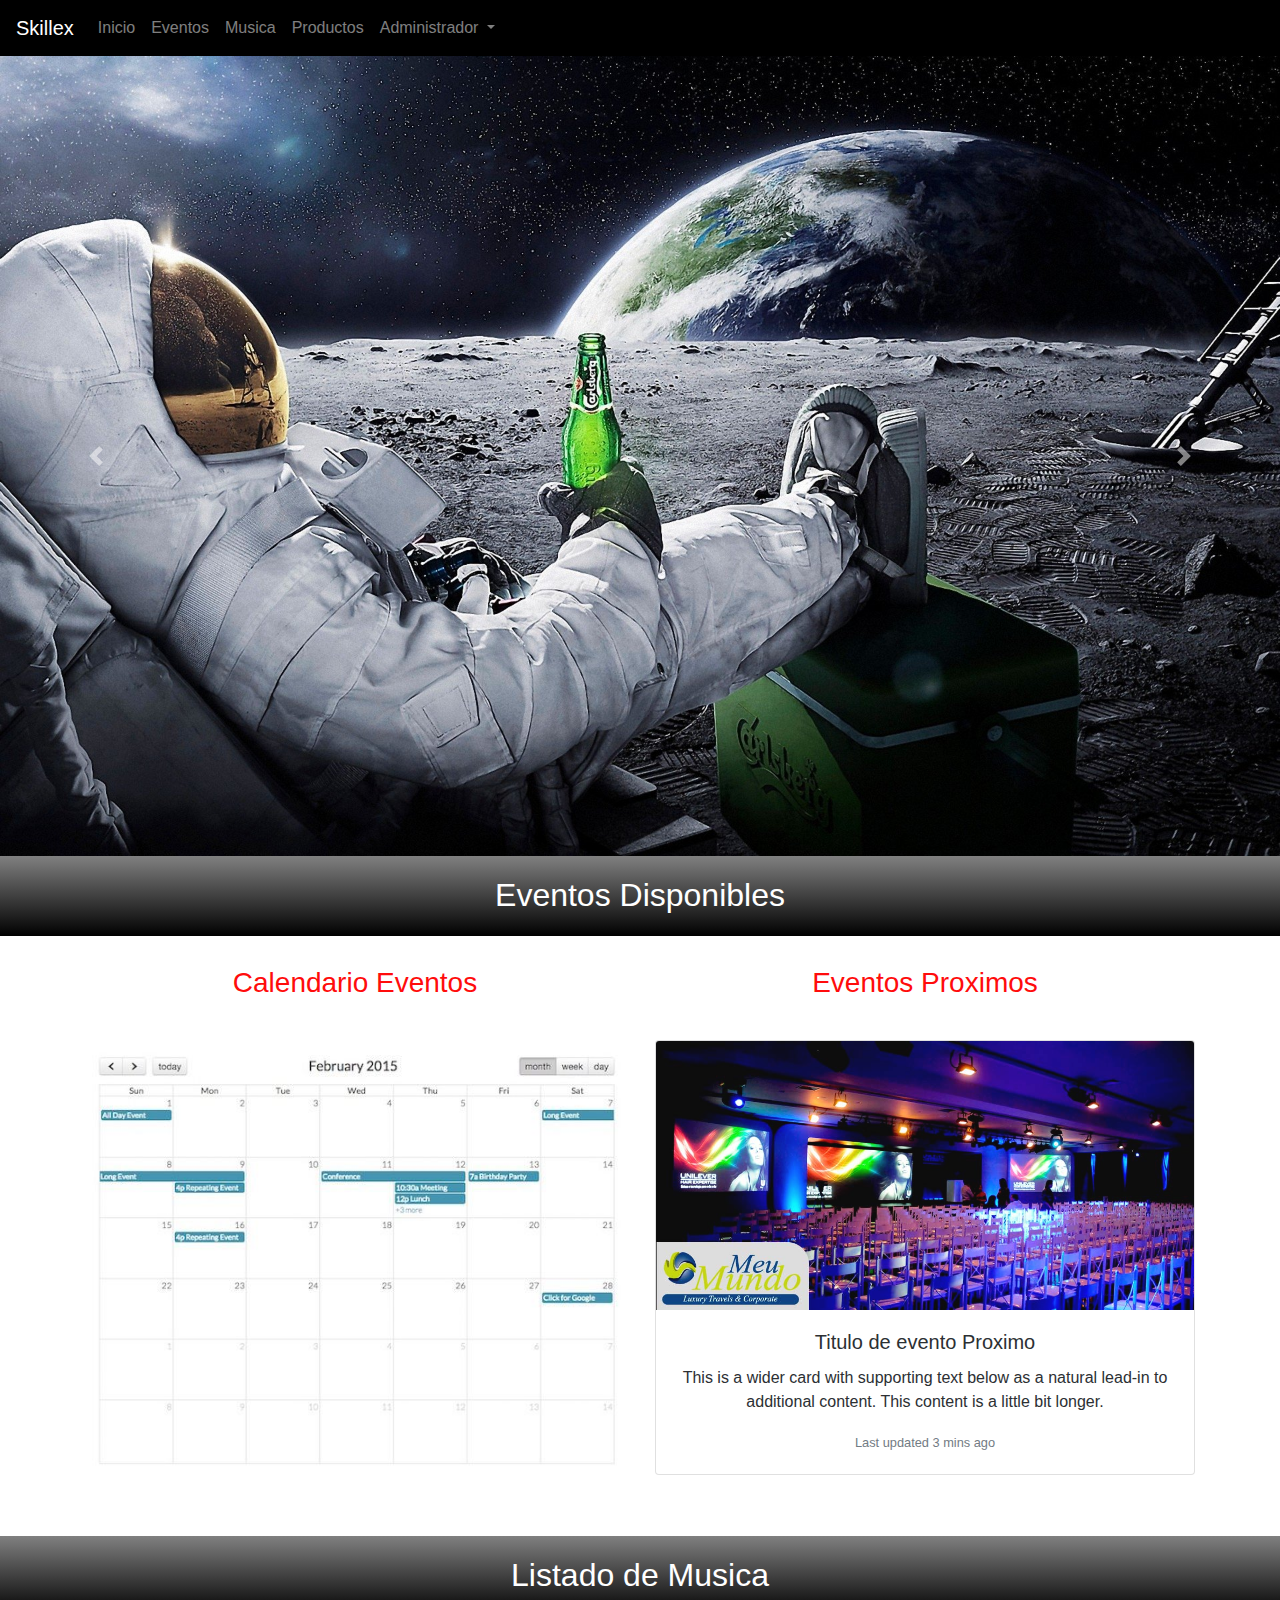
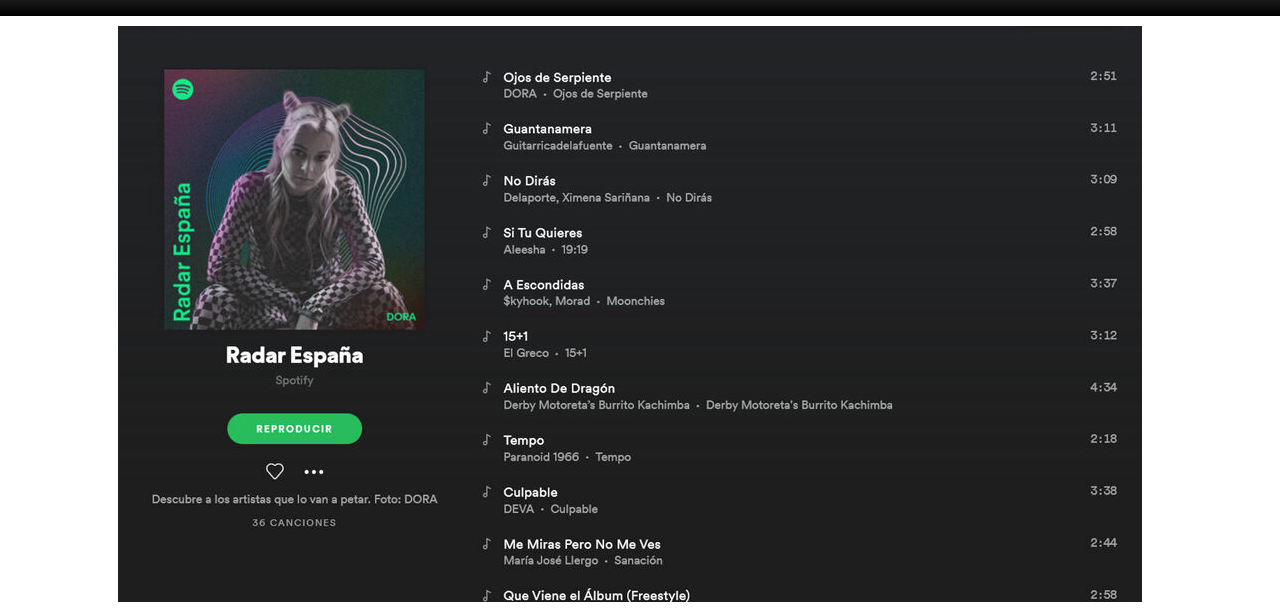
<file: index.html>
<!DOCTYPE html>
<html lang="en">

<head>
    <meta charset="UTF-8">
    <meta name="viewport" content="width=device-width, initial-scale=1, shrink-to-fit=no">
    <link rel="stylesheet" href="css/bootstrap-4.4.1-dist/css/bootstrap.min.css" type="text/css">
    <link rel="stylesheet" href="css/micss/init.css" type="text/css">
    <script type="javascript"></script>
    <title>Skillex</title>
</head>

<body>
    <div>
        <header class="navColor">
            <nav class="navbar navbar-expand-lg navbar-dark ">
                <a href="" class="navbar-brand ">Skillex</a>
                <button class="navbar-toggler" type="button" data-toggle="collapse"
                    data-target="#navbarSupportedContent" aria-controls="navbarSupportedContent" aria-expanded="false"
                    aria-label="Toggle navigation">
                    <span class="navbar-toggler-icon"></span>
                </button>
                <div class="collapse navbar-collapse" id="navbarSupportedContent">
                    <ul class="navbar-nav mr-auto">
                        <li class="nav-item ">
                            <a href="" class="nav-link">Inicio</a>
                        </li>
                        <li class="nav-item ">
                            <a href="" class="nav-link">Eventos</a>
                        </li>
                        <li class="nav-item ">
                            <a href="" class="nav-link">Musica</a>
                        </li>
                        <li class="nav-item ">
                            <a href="pages/shop.html" class="nav-link">Productos</a>
                        </li>
                        <li class="nav-item dropdown">
                            <a class="nav-link dropdown-toggle" href="#" id="navbarDropdownMenuLink" role="button"
                                data-toggle="dropdown" aria-haspopup="true" aria-expanded="false">
                                Administrador
                            </a>
                            <div class="dropdown-menu" aria-labelledby="navbarDropdownMenuLink">
                                <a class="dropdown-item" href="pages/errorPages/pedidos.html">Pedidos</a>
                                <a class="dropdown-item" href="#">Informes</a>
                                <a class="dropdown-item" href="#">Inventario</a>
                            </div>
                        </li>
                    </ul>
                </div>
            </nav>
        </header>
        <aside>
            <div>
                <div id="carouselExampleControls" class="carousel slide" data-ride="carousel">
                    <div class="carousel-inner">
                        <div class="carousel-item active ">
                            <img src="src/3.jpg" class="d-block w-100" alt="...">
                        </div>
                        <div class="carousel-item">
                            <img src="src/2.jpg" class="d-block w-100" alt="...">
                        </div>
                        <div class="carousel-item">
                            <img src="src/1.jpg" class="d-block w-100" alt="...">
                        </div>
                        <a href="#carouselExampleControls" role="button" data-slide="prev"
                            class="carousel-control-prev">
                            <span class="carousel-control-prev-icon" aria-hidden="true"></span>
                            <span class="sr-only">Previous</span>
                        </a>
                        <a class="carousel-control-next" href="#carouselExampleControls" role="button"
                            data-slide="next">
                            <span class="carousel-control-next-icon" aria-hidden="true"></span>
                            <span class="sr-only">Next</span>
                        </a>
                    </div>
                </div>
            </div>
            <div class="eventTitle">
                <div class="title">
                    <h2>Eventos Disponibles</h2>
                </div>
            </div>
            <div class="parallax1">
                <div class="container eventosP">
                    <div class="row">
                        <div class="calendario col-lg-6">
                            <h3>Calendario Eventos</h3>
                            <img src="src/Calendario.jpg" alt="">
                        </div>
                        <div class="eventoPull col-lg-6">
                            <div>
                                <h3>Eventos Proximos</h3>
                            </div>
                            <div class="card mb-3">
                                <img src="src/evento.jpg" class="card-img-top" alt="...">
                                <div class="card-body">
                                  <h5 class="card-title">Titulo de evento Proximo</h5>
                                  <p class="card-text">This is a wider card with supporting text below as a natural lead-in to additional content. This content is a little bit longer.</p>
                                  <p class="card-text"><small class="text-muted">Last updated 3 mins ago</small></p>
                                </div>
                              </div>
                        </div>
                    </div>
                </div>
            </div>
            <div class="musicTitle">
                <div class="title">
                    <h2>Listado de Musica</h2>
                </div>
            </div>
            <div class="parallax2">
                <div class="container musicaP">
                    <div class="row">
                        <div class="listadoMusica col-lg-12">
                            <img src="src/musica.jpg" alt="">
                        </div>
                    </div>
                </div>
            </div>
        </aside>
        <footer>

        </footer>
    </div>
    <script src="https://code.jquery.com/jquery-3.4.1.slim.min.js"
        integrity="sha384-J6qa4849blE2+poT4WnyKhv5vZF5SrPo0iEjwBvKU7imGFAV0wwj1yYfoRSJoZ+n"
        crossorigin="anonymous"></script>
    <script src="https://cdn.jsdelivr.net/npm/popper.js@1.16.0/dist/umd/popper.min.js"
        integrity="sha384-Q6E9RHvbIyZFJoft+2mJbHaEWldlvI9IOYy5n3zV9zzTtmI3UksdQRVvoxMfooAo"
        crossorigin="anonymous"></script>
    <script src="css/bootstrap-4.4.1-dist/js/bootstrap.js"></script>
</body>

</html>
</file>
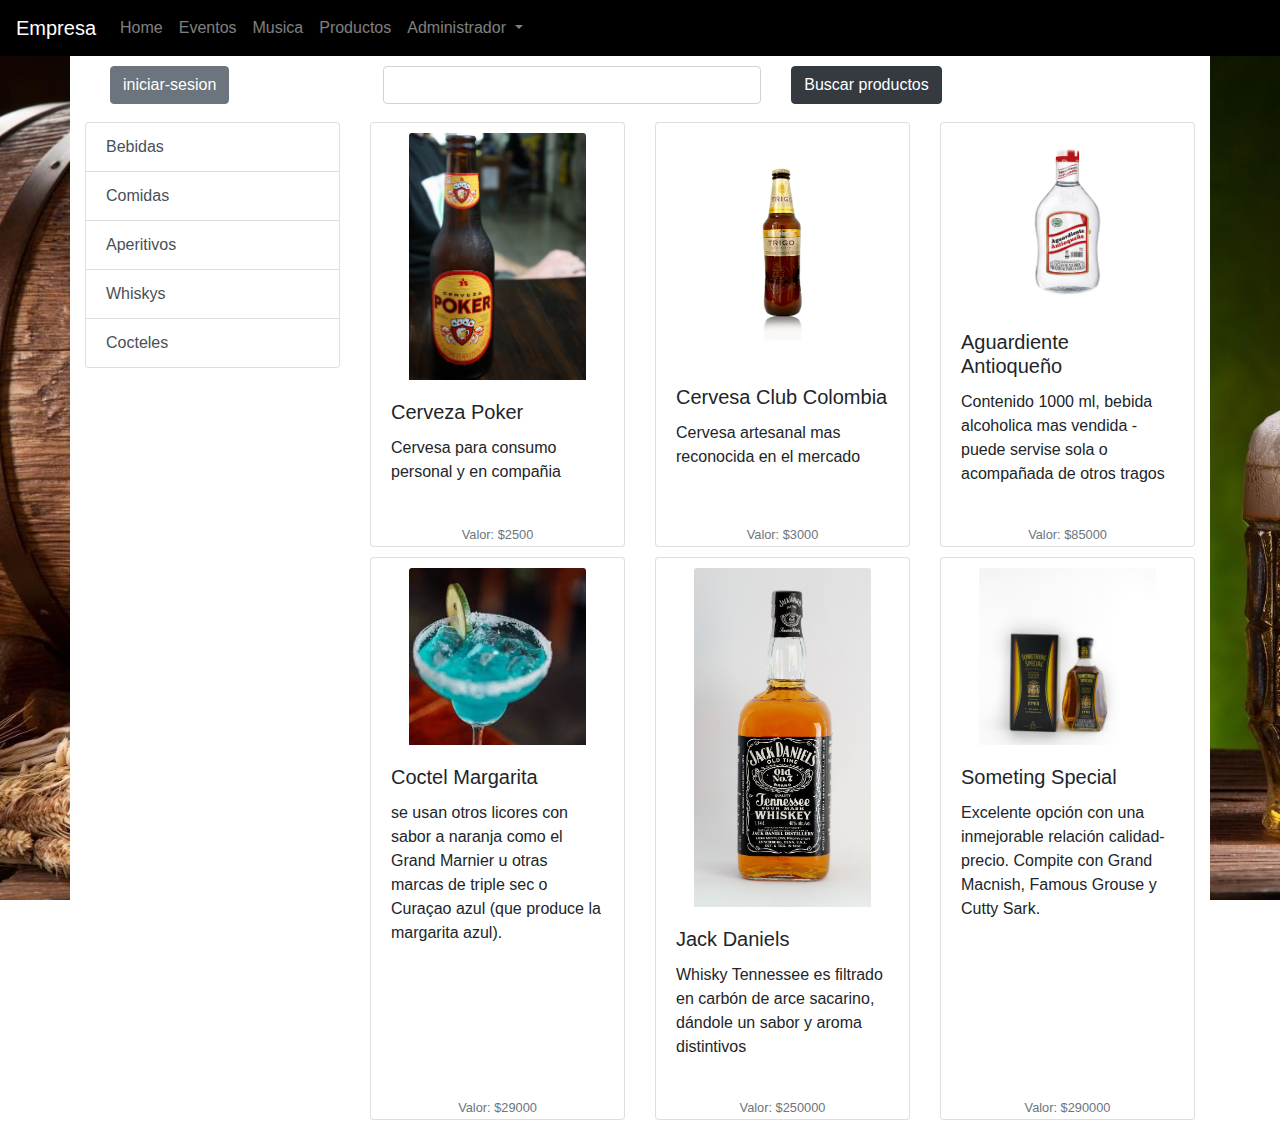
<file: pages/shop.html>
<!DOCTYPE html>
<html lang="en">

<head>
    <meta charset="UTF-8">
    <meta name="viewport" content="width=device-width, initial-scale=1, shrink-to-fit=no">
    <link rel="stylesheet" href="../css/bootstrap-4.4.1-dist/css/bootstrap.min.css" type="text/css">
    <link rel="stylesheet" href="../css/micss/init.css" type="text/css">
    <link rel="stylesheet" href="../css/micss/productos.css" type="text/css">
    <script type="javascript"></script>
    <title>Skillex</title>
</head>

<body>
    <div class="products">
        <div class="navColor">
            <nav class="navbar navbar-expand-lg navbar-dark ">
                <a href="" class="navbar-brand ">Empresa</a>
                <button class="navbar-toggler" type="button" data-toggle="collapse"
                    data-target="#navbarSupportedContent" aria-controls="navbarSupportedContent" aria-expanded="false"
                    aria-label="Toggle navigation">
                    <span class="navbar-toggler-icon"></span>
                </button>
                <div class="collapse navbar-collapse" id="navbarSupportedContent">
                    <ul class="navbar-nav mr-auto">
                        <li class="nav-item ">
                            <a href="../index.html" class="nav-link">Home</a>
                        </li>
                        <li class="nav-item ">
                            <a href="" class="nav-link">Eventos</a>
                        </li>
                        <li class="nav-item ">
                            <a href="" class="nav-link">Musica</a>
                        </li>
                        <li class="nav-item ">
                            <a href="#" class="nav-link">Productos</a>
                        </li>
                        <li class="nav-item dropdown">
                            <a class="nav-link dropdown-toggle" href="#" id="navbarDropdownMenuLink" role="button"
                                data-toggle="dropdown" aria-haspopup="true" aria-expanded="false">
                                Administrador
                            </a>
                            <div class="dropdown-menu" aria-labelledby="navbarDropdownMenuLink">
                                <a class="dropdown-item" href="errorPages/pedidos.html">Pedidos</a>
                                <a class="dropdown-item" href="#">Informes</a>
                                <a class="dropdown-item" href="#">Inventario</a>
                            </div>
                        </li>
                    </ul>
                </div>
            </nav>
        </div>
        <aside class="container">
            <div class="row">
                <div class="col-12">
                    <div class="row information">
                        <div class="iniciar-sesion col-3">
                            <button class="btn btn-secondary" data-toggle="modal" data-target="#exampleModal" data-whatever="@mdo" type="button">iniciar-sesion</button>
                        </div>
                        <div class="buscador col-9 align-content-around">
                            <div class="row">
                                <div class="col">
                                    <input type="text" id="buscar" class="form-control col-12">
                                </div>
                                <div class="col">
                                    <label for="buscar"><button type="button"
                                            class="btn btn-dark">Buscar productos</button></label>
                                </div>
                            </div>
                        </div>
                    </div>
                </div>
            </div>
            <div class="row">
                <div class="col-3">
                    <div class="list-group filtros">
                        <button type="button" class="list-group-item list-group-item-action">Bebidas</button>
                        <button type="button" class="list-group-item list-group-item-action">Comidas</button>
                        <button type="button" class="list-group-item list-group-item-action">Aperitivos</button>
                        <button type="button" class="list-group-item list-group-item-action">Whiskys</button>
                        <button type="button" class="list-group-item list-group-item-action">Cocteles</button>
                    </div>
                </div>
                <div class="col-9">
                    <div class="card-deck cardStyle imgcard">
                        <div class="card">
                            <img src="../src/poker.jpg" class="card-img-top" alt="">
                            <div class="card-body">
                                <h5 class="card-title">Cerveza Poker</h5>
                                <p>Cervesa para consumo personal y en compañia</p>
                            </div>
                            <div class="footer">
                                <small class="text-muted">Valor: $2500</small>
                            </div>    
                        </div>
                        <div class="card">
                            <img src="../src/clubColombia.jpg" class="card-img-top" alt="">
                            <div class="card-body">
                                <h5 class="card-title">Cervesa Club Colombia</h5>
                                <p>Cervesa artesanal mas reconocida en el mercado</p>
                            </div>
                            <div class="footer">
                                <small class="text-muted">Valor: $3000</small>
                            </div>    
                        </div>
                        <div class="card">
                            <img src="../src/aguardiente.jpg" class="card-img-top" alt="">
                            <div class="card-body">
                                <h5 class="card-title">Aguardiente Antioqueño</h5>
                                <p>Contenido 1000 ml, bebida alcoholica mas vendida - puede servise sola o acompañada de otros tragos </p>
                            </div>
                            <div class="footer">
                                <small class="text-muted">Valor: $85000</small>
                            </div>    
                        </div>
                        
                    </div>
                    <div class="card-deck cardStyle imgcard">
                        <div class="card">
                            <img src="../src/coctel.jpg" class="card-img-top" alt="">
                            <div class="card-body">
                                <h5 class="card-title">Coctel Margarita</h5>
                                <p>se usan otros licores con sabor a naranja como el Grand Marnier u otras marcas de triple sec o Curaçao azul (que produce la margarita azul).</p>
                            </div>
                            <div class="footer">
                                <small class="text-muted">Valor: $29000</small>
                            </div>    
                        </div>
                        <div class="card">
                            <img src="../src/Jack_Daniel.jpg" class="card-img-top" alt="">
                            <div class="card-body">
                                <h5 class="card-title">Jack Daniels</h5>
                                <p>Whisky Tennessee es filtrado en carbón de arce sacarino, dándole un sabor y aroma distintivos</p>
                            </div>
                            <div class="footer">
                                <small class="text-muted">Valor: $250000 </small>
                            </div>    
                        </div>
                        <div class="card">
                            <img src="../src/Someting_Special.jpg" class="card-img-top" alt="">
                            <div class="card-body">
                                <h5 class="card-title">Someting Special</h5>
                                <p>Excelente opción con una inmejorable relación calidad-precio.  Compite con Grand Macnish, Famous Grouse y Cutty Sark.</p>
                            </div>
                            <div class="footer">
                                <small class="text-muted">Valor: $290000</small>
                            </div>    
                        </div>
                        
                    </div>
                </div>
            </div>
        </aside>
        <footer>

        </footer>
    </div>
    <div class="modal fade" id="exampleModal" tabindex="-1" role="dialog" aria-labelledby="exampleModalLabel" aria-hidden="true">
        <div class="modal-dialog" role="document">
          <div class="modal-content">
              <br>
            <div class="modal-header">
              <h5 class="modal-title" id="exampleModalLabel">Crear usuario</h5>
              <button type="button" class="close" data-dismiss="modal" aria-label="Close">
                <span aria-hidden="true">&times;</span>
              </button>
            </div>
            <div class="modal-body">
              <form>
                <div class="form-group">
                  <label for="recipient-name" class="col-form-label">Usuario:</label>
                  <input type="text" class="form-control" id="recipient-name">
                </div>
                <div class="form-group">
                  <label for="message-text" class="col-form-label">Contraseña</label>
                  <input type="text" class="form-control" id="recipient-name">
                </div>
              </form>
            </div>
            <div class="modal-footer">
              <button type="button" class="btn btn-secondary" data-dismiss="modal">Cerrar</button>
              <button type="button" class="btn btn-primary">Enviar información</button>
            </div>
          </div>
        </div>
      </div>

</body>
<script src="https://code.jquery.com/jquery-3.4.1.slim.min.js"
    integrity="sha384-J6qa4849blE2+poT4WnyKhv5vZF5SrPo0iEjwBvKU7imGFAV0wwj1yYfoRSJoZ+n"
    crossorigin="anonymous"></script>
<script src="https://cdn.jsdelivr.net/npm/popper.js@1.16.0/dist/umd/popper.min.js"
    integrity="sha384-Q6E9RHvbIyZFJoft+2mJbHaEWldlvI9IOYy5n3zV9zzTtmI3UksdQRVvoxMfooAo"
    crossorigin="anonymous"></script>
<script src="../css/bootstrap-4.4.1-dist/js/bootstrap.js"></script>
<script src="../controller/miJs.js"></script>

</html>
</file>
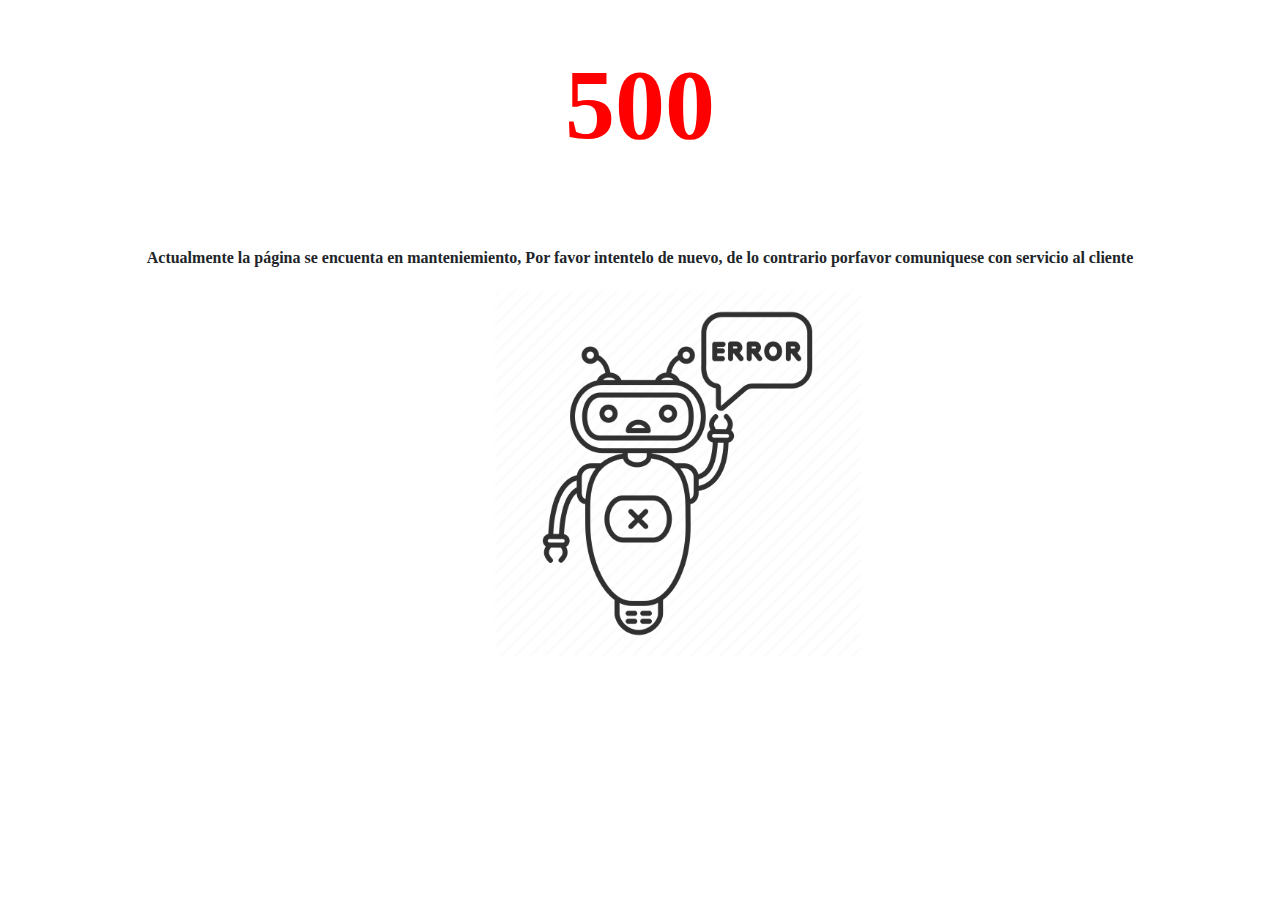
<file: pages/errorPages/pedidos.html>
<!DOCTYPE html>
<html lang="en">
<head>
    <meta charset="UTF-8">
    <meta name="viewport" content="width=device-width, initial-scale=1.0">
    <link rel="stylesheet" href="../../css/bootstrap-4.4.1-dist/css/bootstrap.min.css" type="text/css">
    <link rel="stylesheet" href="../../css/micss/error.css" type="text/css">
    <title>Document</title>
</head>
<body>
    <div class="container-fluid">
        
            <div class="row content">
                <div class="col-lg-12">
                    <div class="content">
                        <div class="row top1">
                            <div class="col-12 typeError">
                                <p>500</p>
                            </div>
                        </div>
                        <div class="row center1">
                            <div class="col-12 descriptionError">
                                <p> Actualmente la página se encuenta en manteniemiento, Por favor intentelo de nuevo, de lo contrario porfavor comuniquese con servicio al cliente</p>
                            </div>
                        </div>
                        <div class="row botton1">
                            <div class="col-12 image1">
                                <img src="../../src/error.png" alt="">
                            </div>
                        </div>
                    </div>
                </div>
            </div>
                
    </div>
    <script src="https://code.jquery.com/jquery-3.4.1.slim.min.js"
        integrity="sha384-J6qa4849blE2+poT4WnyKhv5vZF5SrPo0iEjwBvKU7imGFAV0wwj1yYfoRSJoZ+n"
        crossorigin="anonymous"></script>
    <script src="https://cdn.jsdelivr.net/npm/popper.js@1.16.0/dist/umd/popper.min.js"
        integrity="sha384-Q6E9RHvbIyZFJoft+2mJbHaEWldlvI9IOYy5n3zV9zzTtmI3UksdQRVvoxMfooAo"
        crossorigin="anonymous"></script>
    <script src="../../css/bootstrap-4.4.1-dist/js/bootstrap.js"></script>
</body>
</html>
</file>
<file: css/micss/init.css>
body, html{
    height: 100%;
    margin: 0px;
}

.parallax1 , .parallax2, .parallax3{
    position: relative;
    background-attachment: fixed;
    background-position: center;
    background-repeat: no-repeat;
    background-size: cover;
}
.parallax1{
    background-image: url("../../src/1.jpg");
    min-height: 80%;
    height: 600px;
}
.parallax2{
    background-image: url("../../src/2.jpg");
    min-width: 80%;
    height: 600px;
}
.parallax3{
    background-image: url("../../src/3.jpg");
    min-width: 80%;
}
@media only screen and (max-device-width: 1920){
    .parallax1 , .parallax2, .parallax3{
        background-attachment: scroll;
    }
}

.navColor {
    background-color: black;
    position: sticky;
    top: 0px;
    z-index: 1071;
}

.eventosP{
    background: white;
    height: 600px;
    opacity: 0.95;
}
.musicaP{
    background: white;
    height: 600px;
    opacity: 0.95;
}

.eventTitle{
    width: 100%;
    height: 80px;
    background: linear-gradient(grey , black);
}
.musicTitle{
    width: 100%;
    height: 80px;
    background: linear-gradient(grey , black);
}
.eventTitle .title{
    text-align: center;
}
.eventTitle .title h2{
    padding-top: 20px;
    color: white;
    font-family: 'Lucida Sans', 'Lucida Sans Regular', 'Lucida Grande', 'Lucida Sans Unicode', Geneva, Verdana, sans-serif;
}
.musicTitle .title{
    text-align: center;
}
.musicTitle .title h2{
    padding-top: 20px;
    color: white;
    font-family: 'Lucida Sans', 'Lucida Sans Regular', 'Lucida Grande', 'Lucida Sans Unicode', Geneva, Verdana, sans-serif;
}
.calendario{
    align-items: center;
    text-align: center;
    
}
.calendario h3 {
    margin-top: 30px;
    color: red;
}
.calendario img{
    margin-top: 40px;
    width: 100%;
}
.eventoPull{
    align-items: center;
    text-align: center;
}
.eventoPull h3{
    margin-top: 30px;
    margin-bottom: 40px;
    color: red;
}
.eventoPull img{
    width: 100%;
}
.listadoMusica {
    align-items: center;
}
.listadoMusica img{
    margin-top: 10px;
    margin-left: 3%;
}
</file>
<file: css/micss/productos.css>
.products{
    
    background: url("../../src/1.jpg") 0.50%;
    background-attachment: fixed;
    background-position: inherit;
    background-repeat: no-repeat;
    background-size: cover;   
}

aside{
    background-color: white;
    opacity: 1;
}
.filtros{
    margin-bottom: 10px;
}
.cardStyle{
    margin-bottom: 10px;
}
.information{
    margin: 10px;
}
.imgcard img{
    margin-top: 10px;
    width: 70%;
}
.imgcard .card{
    align-items: center;
}
</file>
<file: css/micss/error.css>
.content{
    align-items: center;
}
.top1 .typeError{
    text-align: center;
    margin-top: 30px;
}
.top1 .typeError p{
    font-size: 100px;
    color: red;
    font-weight: bold;
    font-family: fantasy;
}
.center1 .descriptionError{
    text-align: center;
    margin-top: 50px;
    font-weight: bold;
    font-family: fantasy;
}
.botton1 .image1{
    align-items: center;
}
.botton1 .image1 img{
    margin-left: 38%;
    width: 30%;
    align-items: center;
}
</file>
